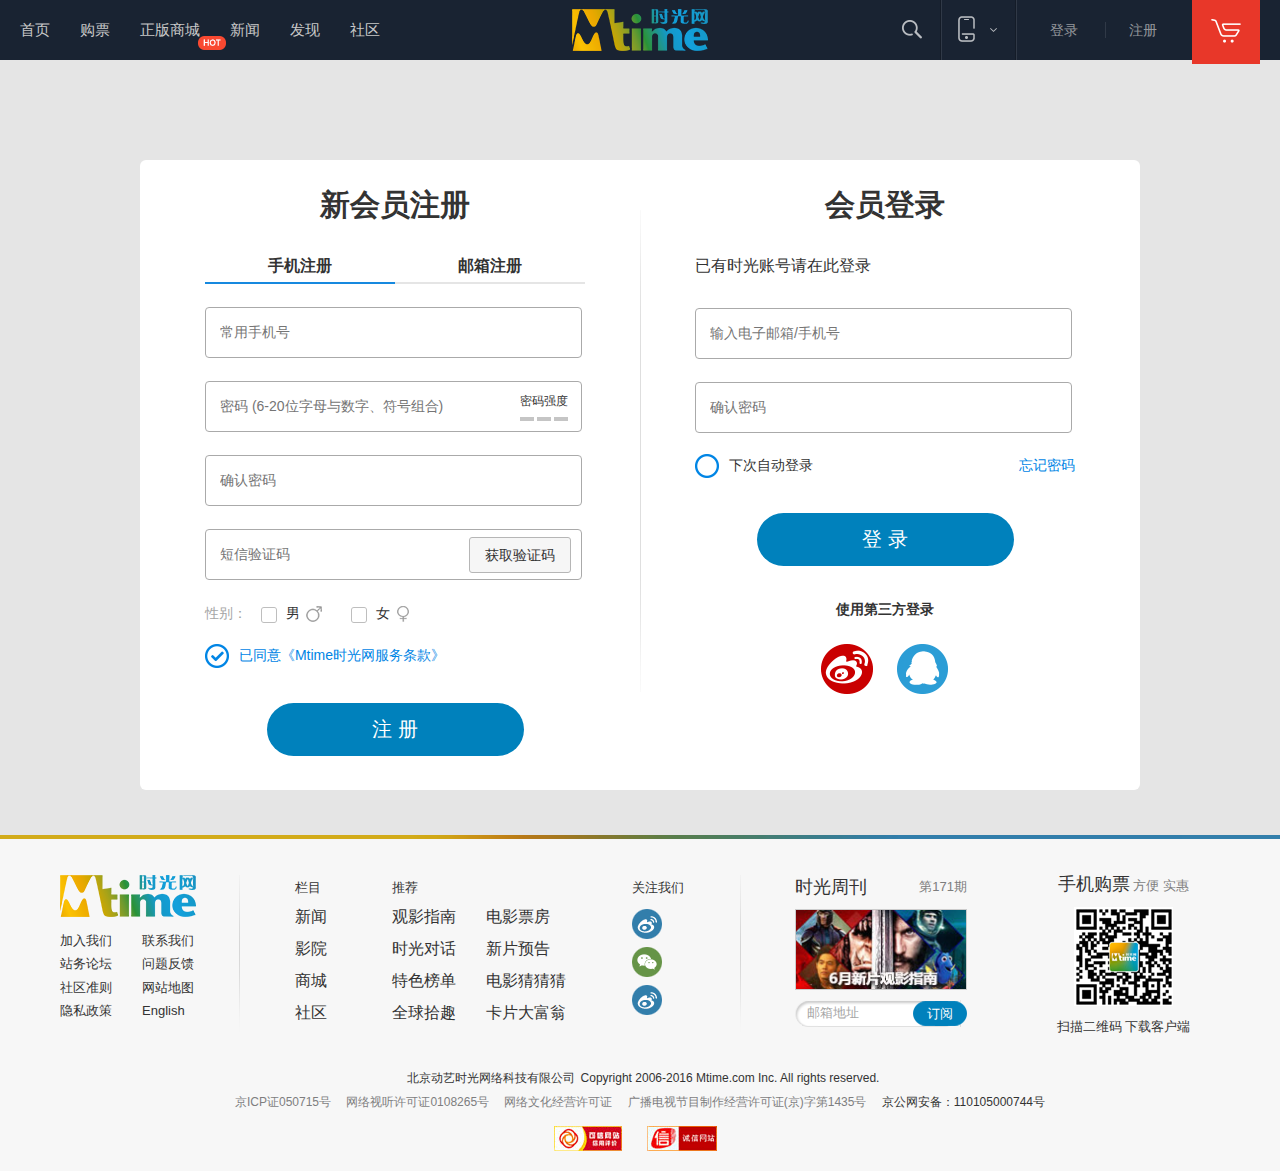
<file: login.html>
<!DOCTYPE html>
<html>
<head lang="en">
    <meta charset="UTF-8">
    <title>注册登录页 - Mtime时光网</title>
    <link rel="stylesheet" href="./css/login.css"/>
    <link rel="stylesheet" href="./css/public.css"/>
</head>
<body>
<div id="header" class="header">
    <div class="headerContent">
        <h1><a href="">Mtime时光网</a></h1>
        <ul class="headerList">
            <li><a href="./index.html">首页</a></li>
            <li><a href="">购票</a></li>
            <li><a href="">正版商城<em>hot</em></a></li>
            <li><a href="">新闻</a></li>
            <li><a href="">发现</a></li>
            <li><a href="">社区</a></li>
        </ul>
        <div class="bayCar">
            <a href=""><i></i></a>
        </div>
        <div class="loginBox">
            <i class="line"></i>
            <div class="loginContent">
                <a href="">登录</a>
                <em></em>
                <a href="">注册</a>
            </div>
        </div>
        <div class="phone">
            <i class="line"></i>
            <a href=""><em></em><b></b></a>
        </div>
        <div class="found">
            <a href=""><em></em></a>
        </div>
    </div>



</div>
<div class="center">
    <div class="centerLine"></div>
    <div class="centerContent">
        <div class="contentLeft">
            <h5>新会员注册</h5>
            <ul class="zcList">
                <li class="select"><span>手机注册</span></li>
                <li><span>邮箱注册</span></li>
            </ul>
            <ul class="inputList">
                <li>
                    <div class="input">
                        <input type="text" placeholder="常用手机号"/>
                        <p class="ts">请输入有效手机号</p>
                    </div>
                </li>
                <li>
                    <div class="input">
                        <input type="password" placeholder="密码 (6-20位字母与数字、符号组合)"/>
                        <p class="ts">请输入密码</p>
                        <div class="pass">
                            <p>密码强度</p>
                            <p><i>&nbsp</i><i>&nbsp</i><i>&nbsp</i></p>
                        </div>
                    </div>
                </li>
                <li>
                    <div class="input">
                        <input type="password" placeholder="确认密码"/>
                        <p class="ts">请输入确认密码</p>
                    </div>
                </li>
                <li>
                    <div class="input">
                        <input type="text" placeholder="短信验证码"/>
                        <p class="ts">短信验证码</p>
                        <a href="#" class="btn">获取验证码</a>
                    </div>
                </li>
                <li>
                    <div class="sex">
                        性别：
                        <span><i></i>男<em class="sex0"></em></span>
                        <span><i></i>女<em class="sex1"></em></span>
                        <p class="ts">请选择性别!</p>
                        <input type="hidden"/>
                    </div>
                </li>
                <li>
                    <div class="bind">
                        <span class="on"></span>
                        <a href="">已同意《Mtime时光网服务条款》</a>
                    </div>
                </li>
            </ul>
            <div class="allBtn">
                <a href="">注 册</a>
            </div>
        </div>
        <div class="contentLeft contentRight">
            <h5>会员登录</h5>
            <p class="logText">已有时光账号请在此登录</p>
            <ul class="inputList mr8">
                <li>
                    <div class="input">
                        <input type="text" placeholder="输入电子邮箱/手机号"/>
                        <p class="ts">请输入有效手机号</p>
                    </div>
                </li>
                <li>
                    <div class="input">
                        <input type="password" placeholder="确认密码"/>
                        <p class="ts">请输入有效手机号</p>
                    </div>
                </li>
                <li>
                    <div class="bind">
                        <span class=""></span>
                        <a class="a1" href=""></a>下次自动登录
                        <a class="a2" href="">忘记密码</a>
                    </div>
                </li>
            </ul>
            <div class="allBtn">
                <a href="">登 录</a>
            </div>
            <div class="log3">
                <p>使用第三方登录</p>
                <div>
                    <a class="sina" href=""></a>
                    <a class="qq" href=""></a>
                </div>
            </div>
        </div>
    </div>
</div>
<div class="footer">
    <div class="footout"><span class="topline"></span>
        <div class="footinner clear">
            <div class="fotlogo">
                <dl>
                    <dt><a href="">Mtime时光网</a></dt>
                    <dd class="clear"><a href="">加入我们</a><a href="" class="ml30">联系我们</a></dd>
                    <dd class="clear"><a href="">站务论坛</a><a
                            href="" class="ml30">问题反馈</a></dd>
                    <dd class="clear"><a href="">社区准则</a><a
                            href="" class="ml30">网站地图</a></dd>
                    <dd class="clear"><a href="">隐私政策</a><a
                            href="" class="ml30">English</a></dd>
                </dl>
                <i class="line"></i></div>
            <div class="fotmap">
                <dl style="width:42px;">
                    <dt>栏目</dt>
                    <dd><a href="">新闻</a></dd>
                    <dd><a href="">影院</a></dd>
                    <dd><a href="">商城</a></dd>
                    <dd><a href="">社区</a></dd>
                </dl>
                <dl style="width:185px;">
                    <dt>推荐</dt>
                    <dd><a href="">观影指南</a><a href="" class="ml30">电影票房</a></dd>
                    <dd><a href="">时光对话</a><a href="" class="ml30">新片预告</a></dd>
                    <dd><a href="">特色榜单</a><a href="" class="ml30">电影猜猜猜</a></dd>
                    <dd><a href="">全球拾趣</a><a href="" class="ml30">卡片大富翁</a></dd>
                </dl>
                <dl>
                    <dt>关注我们</dt>
                    <dd><a href="" class="sina">微博</a></dd>
                    <dd><a href="" class="weixin">微信</a></dd>
                    <dd><a href="" class="rss">RSS</a></dd>
                </dl>
                <i class="line"></i>
            </div>
            <div class="fotweek" id="fotweek">
                <dl>
                    <dt class="clear">
                        <span class="fr">第171期</span><strong>时光周刊</strong>
                    </dt>
                    <dd><a href=""><img src="./images/112955.35016667.jpg" width="170"/></a>
                    </dd>
                    <dd class="input">
                        <input id="iptEMail" type="text" class="c_a5" value="邮箱地址"/>
                        <a id="btnSubscribe" href="javascript:void(0)">订阅</a>
                    </dd>
                </dl>
            </div>
            <div class="fothr">
                <dl>
                    <dt><strong>手机购票</strong> 方便 实惠</dt>
                    <dd><a href=""><i></i></a></dd>
                    <dd>扫描二维码 下载客户端</dd>
                </dl>
            </div>
        </div>
    </div>
    <div class="db_foot">
        <p>
            <span>北京动艺时光网络科技有限公司</span>Copyright 2006-2016 Mtime.com Inc. All rights reserved.<br/>
            <a href="">京ICP证050715号</a>
            <a href="" class="mr12">网络视听许可证0108265号</a>
            <a href="" class="mr12">网络文化经营许可证</a>
            <a href="" class="mr12">广播电视节目制作经营许可证(京)字第1435号</a>
            <span>京公网安备：110105000744号</span>
        </p>
        <div class="credible">
            <a href="" class="credibler"></a>
            <a href="" class="goodfaith"></a>
        </div>
    </div>

</div>

</body>
</html>
</file>
<file: css/login.css>
*{
    margin: 0;
    padding: 0;
    list-style: none;
    -webkit-user-select: none;
    color: #333333;
}
body{
    font-family: helvetica, ΢���ź�, "microsoft yahei", verdana, lucida, arial, sans-serif, ����;
    font-size: 14px;
    font-style: normal;
    color: #333333;
    background: #e5e5e5;

}
img,input{
    border: none;
    outline: none;
    /*����� input���ֵı߿�*/
    vertical-align: middle;/*��ֱ����*/
}
.clear:after {
    display: block;
    height: 0;
    content: "";
    clear: both;
}
a{
    text-decoration: none;
    vertical-align: baseline;
    cursor: pointer;
}
a:hover{
    color: #0088cc;
}


/*header*/
.header{
    position: relative;
    background: #192332;
    min-width: 1092px;
    height: 60px;
    padding: 0 88px 0 20px;
}
.header .line{
    height: 60px;
    width: 0;
    position: absolute;
    left: 0;
    top: 0;
    border-left: 1px solid #141c28;
    border-right: 1px solid #303947;
    overflow: hidden;
}
.header .headerContent{
    height: 60px;
}
.header .headerContent h1{
    width: 136px;
    height: 42px;
    position: absolute;
    left: 50%;
    top: 50%;
    margin-left: -68px;
    margin-top: -21px;
}
.header .headerContent h1 a{
    text-decoration: none;
    background: url("../images/head.png") no-repeat;
    width: 136px;
    height: 42px;
    display: block;
    font-size: 0;
    line-height: 0;
}
.header .headerContent .headerList{
    /*float: left;*/
    font-size: 15px;
}
.header .headerContent .headerList li{
    float: left;
}
.header .headerContent .headerList li a{
    position: relative;
    margin-right: 30px;
    line-height: 60px;
    font-size: 15px;
    color: #c8c8c8;
}
.header .headerContent .headerList li a:hover{
    color: #ffffff;
}
.header .headerContent .headerList li a em{
    background: url("../images/head.png") -165px 0 no-repeat;
    width: 28px;
    height: 14px;
    position: absolute;
    right: -26px;
    top: 15px;
    font-size: 0;
    line-height: 0;
}
.header .headerContent .bayCar{
    height: 64px;
    background: #e83729;
    width: 68px;
    position: absolute;
    top: 0;
    right: 20px;
}
.header .headerContent .bayCar i{
    top: 19px;
    background: url("../images/head.png") 0 -45px no-repeat;
    width: 30px;
    height: 24px;
    position: absolute;
    left: 19px;
}
.header .headerContent .loginBox{
    float: right;
    position: relative;
    padding: 0 18px;
}
.header .headerContent .loginBox .loginContent{
    position: relative;
    padding: 0 17px;
}
.header .headerContent .loginBox .loginContent a{
    line-height: 60px;
    display: inline-block;
    height: 60px;
    opacity: 0.7;
    color: #c8c8c8;
}
.header .headerContent .loginBox .loginContent a:hover{
    color: #ffffff;
}
.header .headerContent .loginBox .loginContent em{
    width: 0;
    height: 16px;
    border-left: 1px solid #303947;
    margin: 0 23px;
}
.header .headerContent .phone{
    float: right;
    position: relative;
    padding: 0 18px;
}
.header .headerContent .phone a{
    line-height: 60px;
    display: inline-block;
    height: 60px;
    color: #ffffff;
}
.header .headerContent .phone em{
    display: inline-block;
    top: 50%;
    margin-top: 16px;
    background: url("../images/head.png") -54px -45px no-repeat;
    width: 17px;
    height: 26px;
    opacity: .7;
    margin-right: 5px;
}
.header .headerContent .phone a:hover em,.header .headerContent .phone a:hover b{
    opacity: 1;
}
.header .headerContent .phone b{
    display: inline-block;
    margin-left: 10px;
    vertical-align: 10px;
    background: url("../images/head.png") -140px 0 no-repeat;
    width: 7px;
    height: 4px;
    /*position: absolute;*/
    /*right: 0;*/
    /*top: 50%;*/
    /*margin-top: -2px;*/
    opacity: .7;
}
.header .headerContent .found{
    float: right;
    position: relative;
    padding: 0 18px;
}
.header .headerContent .found a{
    line-height: 60px;
    display: inline-block;
    height: 60px;
    color: #ffffff;
}
.header .headerContent .found em{
    display: inline-block;
    margin-top: 20px;
    background: url("../images/head.png") -75px -45px no-repeat;
    width: 20px;
    height: 20px;
    opacity: .7;
}
.header .headerContent .found a:hover em{
    opacity: 1;
}


/*center start*/
.center{
    background: #fff;
    width: 1000px;
    margin: 100px auto 45px;
    border-radius: 6px;
    position: relative;
    padding-bottom: 30px;
    min-height: 600px;
}

.centerLine{
    background: url("../images/reg24.png") no-repeat 0 0;
    width: 1px;
    height: 482px;
    overflow: hidden;
    position: absolute;
    left: 50%;
    top: 50px;
}
.centerContent{
    padding: 30px 65px;
}
.contentLeft{
    float: left;
    display: inline;
    width: 380px;
}
.contentLeft h5{
    font-size: 30px;
    line-height: 1em;
    text-align: center;
    padding-bottom: 30px;
}
.contentLeft .zcList{

}
.contentLeft .zcList li{
    width: 50%;
    float: left;
    display: inline;
    text-align: center;
    font-size: 16px;
    color: #333;
    line-height: 2em;
    font-weight: bold;
    border-bottom: 2px solid #e5e5e5;
    cursor: pointer;
}
.contentLeft .zcList li.select{
    color: #1689df;
    border-bottom-color: #1689df;
}
.contentLeft .inputList li .input{
    position: relative;
    border: 1px solid #aaa;
    zoom: 1;
    height: 49px;
    width: 375px;
    margin-top: 23px;
    border-radius: 4px;
    vertical-align: baseline;
    display: inline-block;
    z-index: 2;
}
.contentLeft .inputList li .input input{
    height: 21px;
    border: 0;
    margin: 14px;
    line-height: 21px;
    font-family: helvetica, ΢���ź�, "microsoft yahei", verdana, lucida, arial, sans-serif, ����;
    font-size: 14px;
    width: 345px;
}
/*.contentLeft .inputList li div input:focus{*/
    /*box-shadow: 3px 3px 10px 0 rgba(0,0,0,.5);*/
/*}*/
.contentLeft .inputList li .ts{
    display: none;
    background: #ffebec;
    width: 345px;
    position: absolute;
    left: -1px;
    top: 50px;
    border: 1px solid #e88a9b;
    border-top: 0;
    color: #d84459;
    line-height: 22px;
    border-radius: 0 0 3px 3px;
    padding: 0 15px;
}
.contentLeft .inputList li .input .pass{
    color: #949494;
    position: absolute;
    right: 10px;
    top: 11px;
    font-size: 12px;
}
.contentLeft .inputList li .input .pass p i{
    background: #c5c5c5;
    overflow: hidden;
    display: inline-block;
    width: 14px;
    height: 4px;
    margin-right: 3px;
    margin-top: 3px;
}
.contentLeft .inputList li .input a.btn{
    background: #f6f6f6;
    height: 34px;
    border: 1px solid #b6b6b6;
    position: absolute;
    right: 10px;
    top: 7px;
    line-height: 34px;
    padding: 0 15px;
    color: #333;
    border-radius: 3px;
}
.contentLeft .inputList li .input a.btn:hover{
    background: #f0f0f0;
}

.contentLeft .inputList li .sex{
    position: relative;
    zoom: 1;
    font-size: 14px;
    padding-top: 25px;
    color: #a5a5a5;
}
.contentLeft .inputList li .sex span{

    padding-right: 15px;
    font-size: 14px;
}
.contentLeft .inputList li .sex span i{
    background: url("../images/reg24.png") no-repeat -30px -231px;
    width: 20px;
    height: 17px;
    position: relative;
    zoom: 1;
    display: inline-block;
    margin-left: 10px;
    vertical-align: middle;
    margin-right: 5px;
    cursor: pointer;
}
.contentLeft .inputList li .sex span .sex0,.contentLeft .inputList li .sex span .sex1{
    background: url("../images/reg24.png") no-repeat -5px -210px;
    width: 16px;
    height: 16px;
    display: inline-block;
    position: relative;
    zoom: 1;
    overflow: hidden;
    vertical-align: middle;
    margin-left: 6px;
    opacity: .5;
}
.contentLeft .inputList li .sex span .sex1{
    background-position: -21px -210px;
}

.contentLeft .inputList li .bind{
    padding-top: 20px;
    font-size: 14px;
}
.contentLeft .inputList li .bind span{
    /*background-position: -2px 0;*/
    background: url("../images/reg24.png") no-repeat -2px -24px;
    width: 24px;
    height: 24px;
    display: inline-block;
    position: relative;
    zoom: 1;
    overflow: hidden;
    vertical-align: middle;
    margin-right: 6px;
}
.contentLeft .inputList li .bind span.on{
    background-position: -2px 0;
}
.contentLeft .inputList li .bind a{
    color: #0085e5;
    line-height: 24px;
}
.contentLeft .inputList li .bind a:hover{
    text-decoration: underline;
}

.contentLeft .allBtn{
    padding-top: 35px;
    text-align: center;
}
.contentLeft .allBtn a{
    background: #0081bc;
    width: 257px;
    height: 53px;
    display: inline-block;
    position: relative;
    zoom: 1;
    overflow: hidden;
    font-size: 20px;
    line-height: 53px;
    border-radius: 27px;
    color: #fff;
    text-align: center;
    vertical-align: middle;
}


.contentRight{
    float: right;
    display: inline;
    width: 380px;
}
.contentRight .logText{
   margin-top: 6px;
    font-size: 16px;
}



.mr8{
    margin-top: 8px;
}
.a2{
    float: right;
}
.contentRight .log3{
    padding-top: 35px;
    text-align: center;
}
.contentRight .log3 p{
    font-size: 14px;
    color: #333;
    font-weight: bold;
}
.contentRight .log3 div{
    margin: 25px auto;
}
.contentRight .log3 div a{
    width: 52px;
    height: 50px;
    background: url("../images/reg24.png") no-repeat 0 0;
    display: inline-block;
    position: relative;
    zoom: 1;
    overflow: hidden;
    margin: 0 10px;
}
.contentRight .log3 div a.sina {
    background-position: -2px -48px;
}
.contentRight .log3 div a.qq{
    background-position: -2px -98px;
}
</file>
<file: css/public.css>
.ml30 {
    margin-left: 30px;
}
.fr {
    float: right;
}
.footout {
    background: #f7f7f7;
    position: relative;
    zoom: 1;
}
.footout .topline {
    background: url("../images/foot.png") center 0 no-repeat #337fab;
    height: 4px;
    width: 100%;
    position: absolute;
    left: 0;
    top: 0;
    overflow: hidden;
}
.footinner {
    width: 1200px;
    margin: 0 auto;
    padding-top: 40px;
    font-size: 13px;
}

.footinner .fotlogo, .footinner .fotmap {
    position: relative;
    display: inline;
    min-height: 157px;
    float: left;
}
.footinner .fotlogo {
    width: 200px;
}
.fotlogo dl {
    padding: 0 20px;
}
.fotlogo dt {
    padding-bottom: 10px;
}
.fotlogo dt a {
    background: url("../images/head.png") no-repeat;
    width: 136px;
    height: 44px;
    display: block;
    line-height: 0;
    font-size: 0;
    overflow: hidden;
}
.fotlogo dd {
    line-height: 1.8em;
}
.fotlogo .line, .fotmap .line {
    background: url("../images/foot.png") -495px -9px no-repeat;
    width: 1px;
    height: 157px;
    overflow: hidden;
    display: block;
    position: absolute;
    right: 0;
    top: 0;
}


.footinner .fotmap {
    width: 501px;
}

.fotmap dl {
    float: left;
    display: inline;
    margin-left: 55px;
    line-height: 2em;
}
.fotmap dd {
    font-size: 16px;
    line-height: 32px;
}
.footer .fotmap .rss, .fotmap .sina, .fotmap .weixin {
    background: url("../images/foot.png") -140px -9px no-repeat;
    width: 30px;
    height: 30px;
    display: block;
    line-height: 0;
    font-size: 0;
    overflow: hidden;
    margin-top: 8px;
}
.fotmap .weixin {
    background-position: -170px -9px;
}
.fotmap .rss {
    background-position: -200px -9px;
}













.footinner .fotweek {
    width: 280px;
    float: left;
    display: inline;
    min-height: 157px;
}
.fotweek dl {
    width: 172px;
    margin: 0 auto;
}
.fotweek dt span {
    color: #7d7d7d;
    padding-top: 3px;
}
.fothr dt strong, .fotweek dt strong {
    font-size: 18px;
    font-weight: 400;
}
.fotweek dd {
    margin-top: 10px;
}
.fotweek img {
    border: 1px solid #ccc;
}
.fotweek .input {
    background: url("../images/foot.png") -330px -34px no-repeat;
    width: 172px;
    height: 25px;
    position: relative;
    zoom: 1;
    padding-top: 2px;
}
.fotweek .input input {
    background: 0 0;
    width: 90px;
    margin-left: 12px;
    border: none;
    height: 22px;
    color: #a5a5a5;
}
.fotweek .input a {
    background: url("../images/foot.png") -330px -9px no-repeat;
    width: 54px;
    height: 25px;
    position: absolute;
    right: 0;
    top: 1px;
    text-align: center;
    color: #fff;
    line-height: 25px;
}




.footinner .fothr {
    width: 205px;
    float: left;
    display: inline;
    min-height: 157px;
    text-align: center;
}
.fothr dt {
    color: #7d7d7d;
}
.fothr dt strong {
    color: #333;
    line-height: 1em;
}
.fothr dd {
    margin-top: 12px;
}
.fothr i {
    background: url("../images/foot.png") -795px -9px no-repeat;
    width: 99px;
    height: 99px;
    margin: 0 auto;
    display: block;
}

.db_foot {
    background: #f7f7f7;
    text-align: center;
    padding: 30px 0 20px;
    line-height: 2em;
    font-size: 12px;
}
.db_foot, .db_foot a {
    color: #7e7e7f;
}
.db_foot a, .db_foot span {
    margin: 0 6px;
}
.credible {
    text-align: center;
    padding-top: 12px;
}

.credible a {
    background: url("../images/foot.png") no-repeat;
    display: inline-block;
    width: 68px;
    height: 25px;
    position: relative;
    zoom: 1;
    vertical-align: middle;
    margin-right: 15px;
    overflow: hidden;
}
.credible a.credibler {
    background-position: 0 -60px;
}
.credible a.goodfaith {
    background-position: -68px -60px;
    width: 70px;
}
</file>
